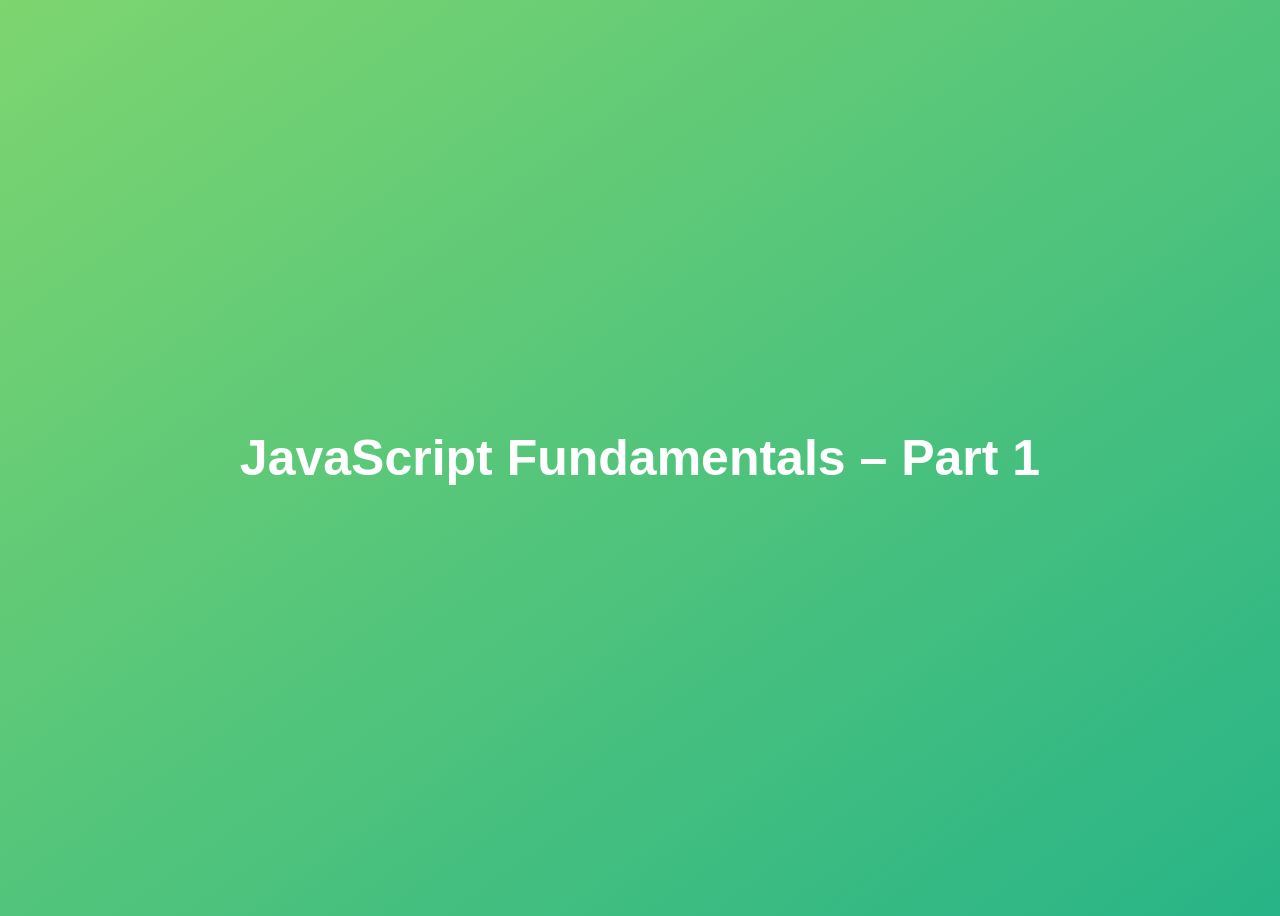
<file: 01-Fundamentals-Part-1/final/index.html>
<!DOCTYPE html>
<html lang="en">
  <head>
    <meta charset="UTF-8" />
    <meta name="viewport" content="width=device-width, initial-scale=1.0" />
    <meta http-equiv="X-UA-Compatible" content="ie=edge" />
    <title>JavaScript Fundamentals – Part 1</title>
    <style>
      body {
        height: 100vh;
        display: flex;
        align-items: center;
        background: linear-gradient(to top left, #28b487, #7dd56f);
      }
      h1 {
        font-family: sans-serif;
        font-size: 50px;
        line-height: 1.3;
        width: 100%;
        padding: 30px;
        text-align: center;
        color: white;
      }
    </style>
  </head>
  <body>
    <h1>JavaScript Fundamentals – Part 1</h1>

    <script src="script.js"></script>
  </body>
</html>
</file>
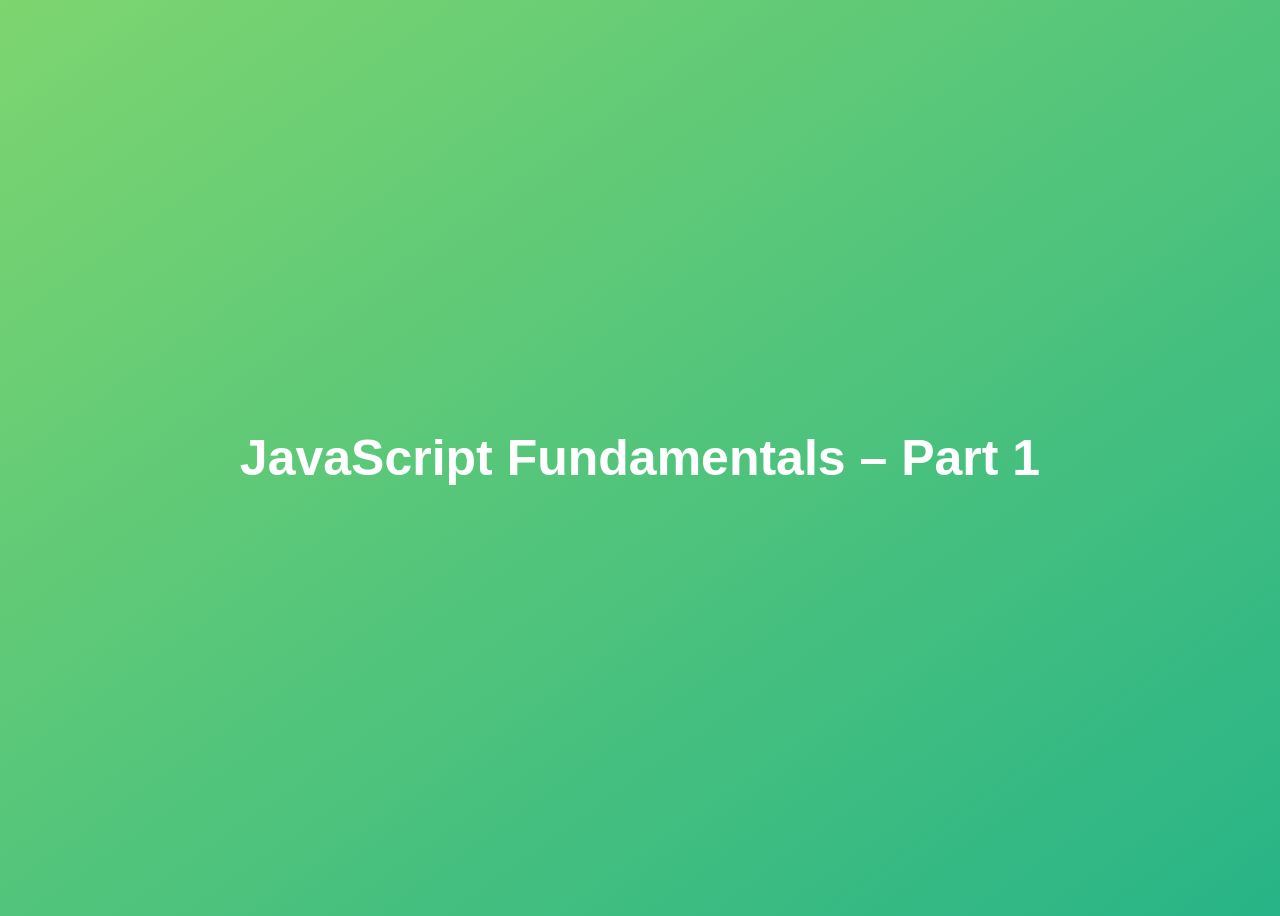
<file: 01-Fundamentals-Part-1/starter/index.html>
<!DOCTYPE html>
<html lang="en">
  <head>
    <meta charset="UTF-8" />
    <meta name="viewport" content="width=device-width, initial-scale=1.0" />
    <meta http-equiv="X-UA-Compatible" content="ie=edge" />
    <title>JavaScript Fundamentals – Part 1</title>
    <style>
      body {
        height: 100vh;
        display: flex;
        align-items: center;
        background: linear-gradient(to top left, #28b487, #7dd56f);
      }
      h1 {
        font-family: sans-serif;
        font-size: 50px;
        line-height: 1.3;
        width: 100%;
        padding: 30px;
        text-align: center;
        color: white;
      }
    </style>
  </head>
  <body>
    <h1>JavaScript Fundamentals – Part 1</h1>
    <script src="script.js"></script>
    <!-- <script src="assignment01.js"></script> -->
     <script src="coding_challenge_1.js"></script>
  </body>
</html>
</file>
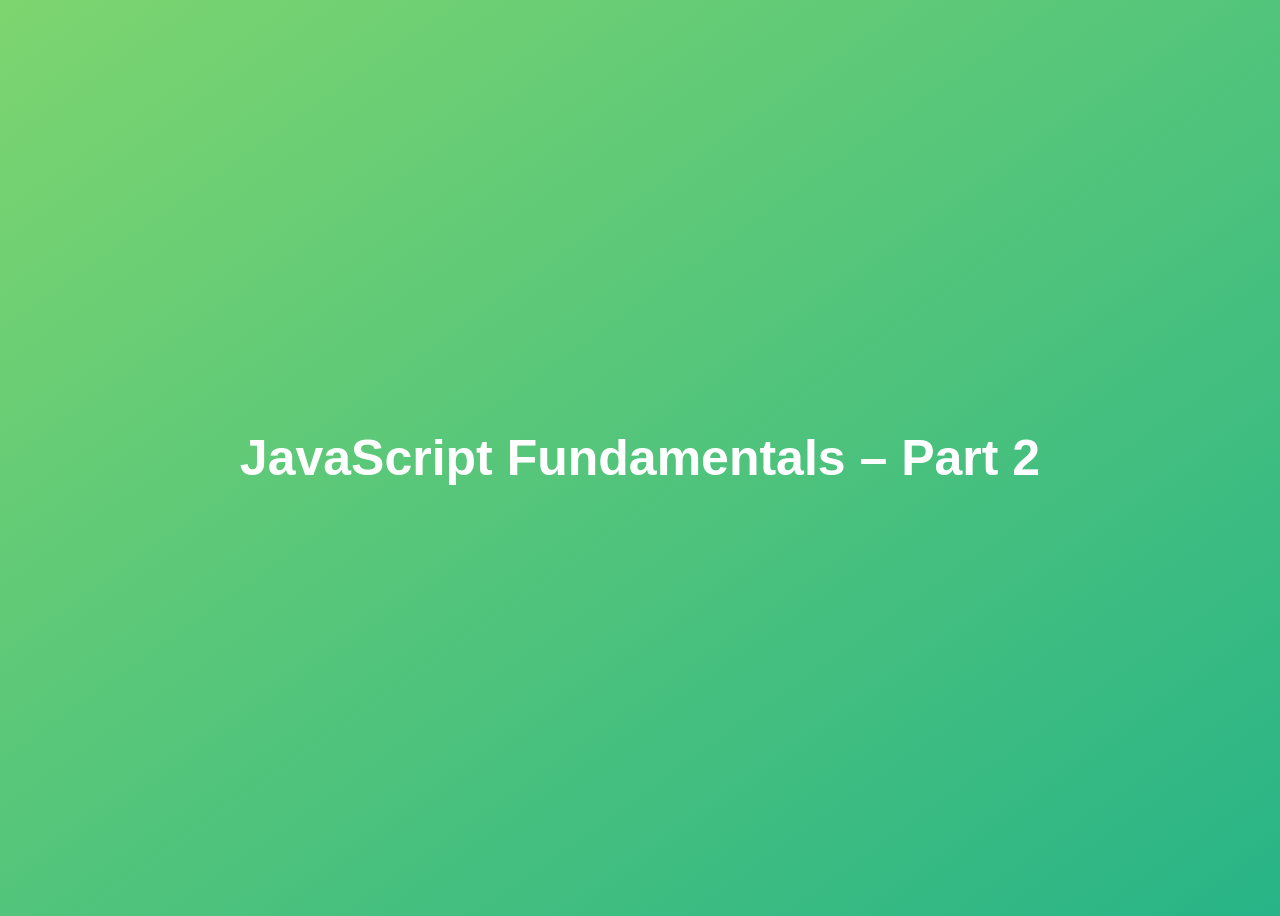
<file: 02-Fundamentals-Part-2/final/index.html>
<!DOCTYPE html>
<html lang="en">
  <head>
    <meta charset="UTF-8" />
    <meta name="viewport" content="width=device-width, initial-scale=1.0" />
    <meta http-equiv="X-UA-Compatible" content="ie=edge" />
    <title>JavaScript Fundamentals – Part 2</title>
    <style>
      body {
        height: 100vh;
        display: flex;
        align-items: center;
        background: linear-gradient(to top left, #28b487, #7dd56f);
      }
      h1 {
        font-family: sans-serif;
        font-size: 50px;
        line-height: 1.3;
        width: 100%;
        padding: 30px;
        text-align: center;
        color: white;
      }
    </style>
  </head>
  <body>
    <h1>JavaScript Fundamentals – Part 2</h1>
    <script src="script.js"></script>
  </body>
</html>
</file>
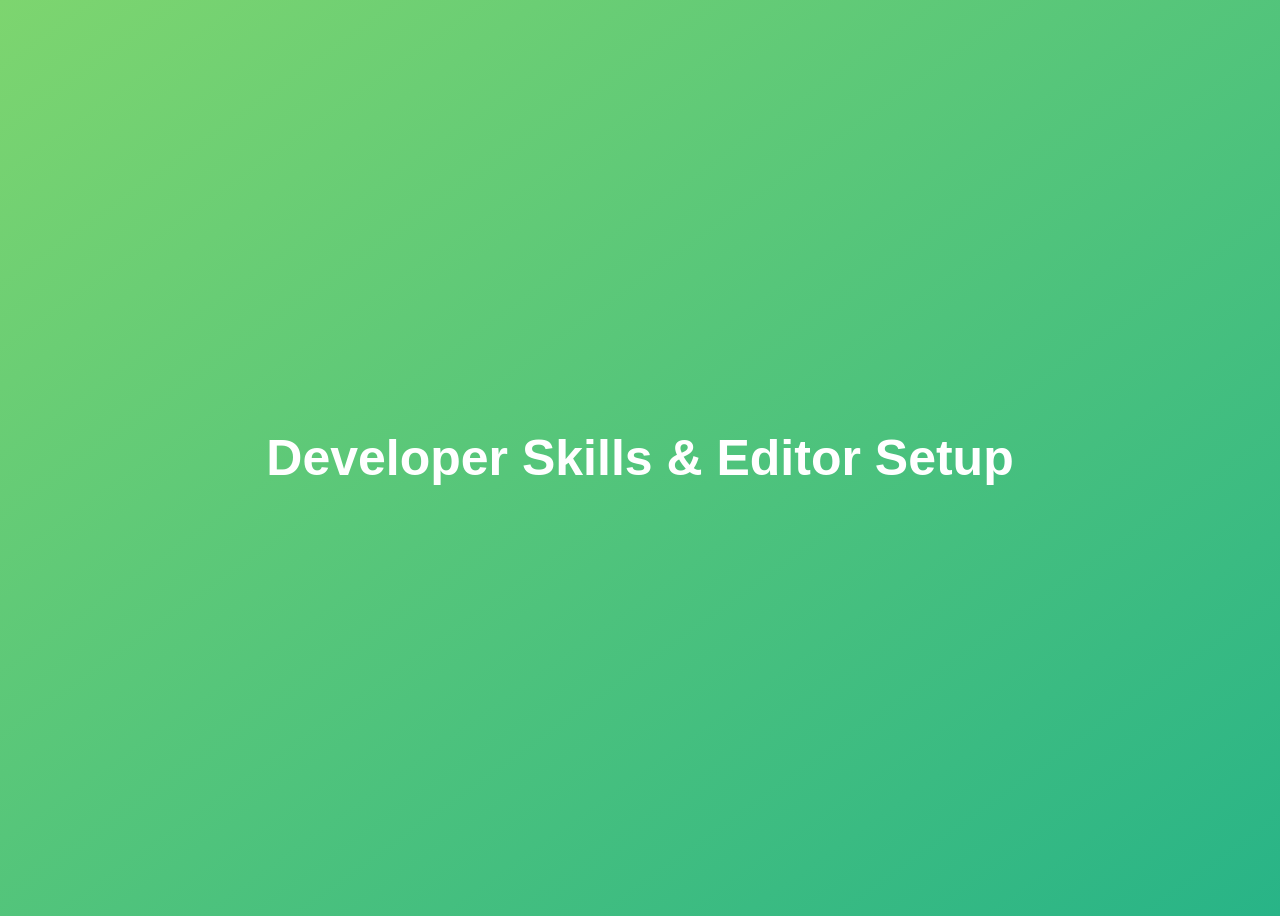
<file: 03-Developer-Skills/final/index.html>
<!DOCTYPE html>
<html lang="en">
  <head>
    <meta charset="UTF-8" />
    <meta name="viewport" content="width=device-width, initial-scale=1.0" />
    <meta http-equiv="X-UA-Compatible" content="ie=edge" />
    <title>Developer Skills & Editor Setup</title>
    <style>
      body {
        height: 100vh;
        display: flex;
        align-items: center;
        background: linear-gradient(to top left, #28b487, #7dd56f);
      }
      h1 {
        font-family: sans-serif;
        font-size: 50px;
        line-height: 1.3;
        width: 100%;
        padding: 30px;
        text-align: center;
        color: white;
      }
    </style>
  </head>
  <body>
    <h1>Developer Skills & Editor Setup</h1>
    <script src="script.js"></script>
  </body>
</html>
</file>
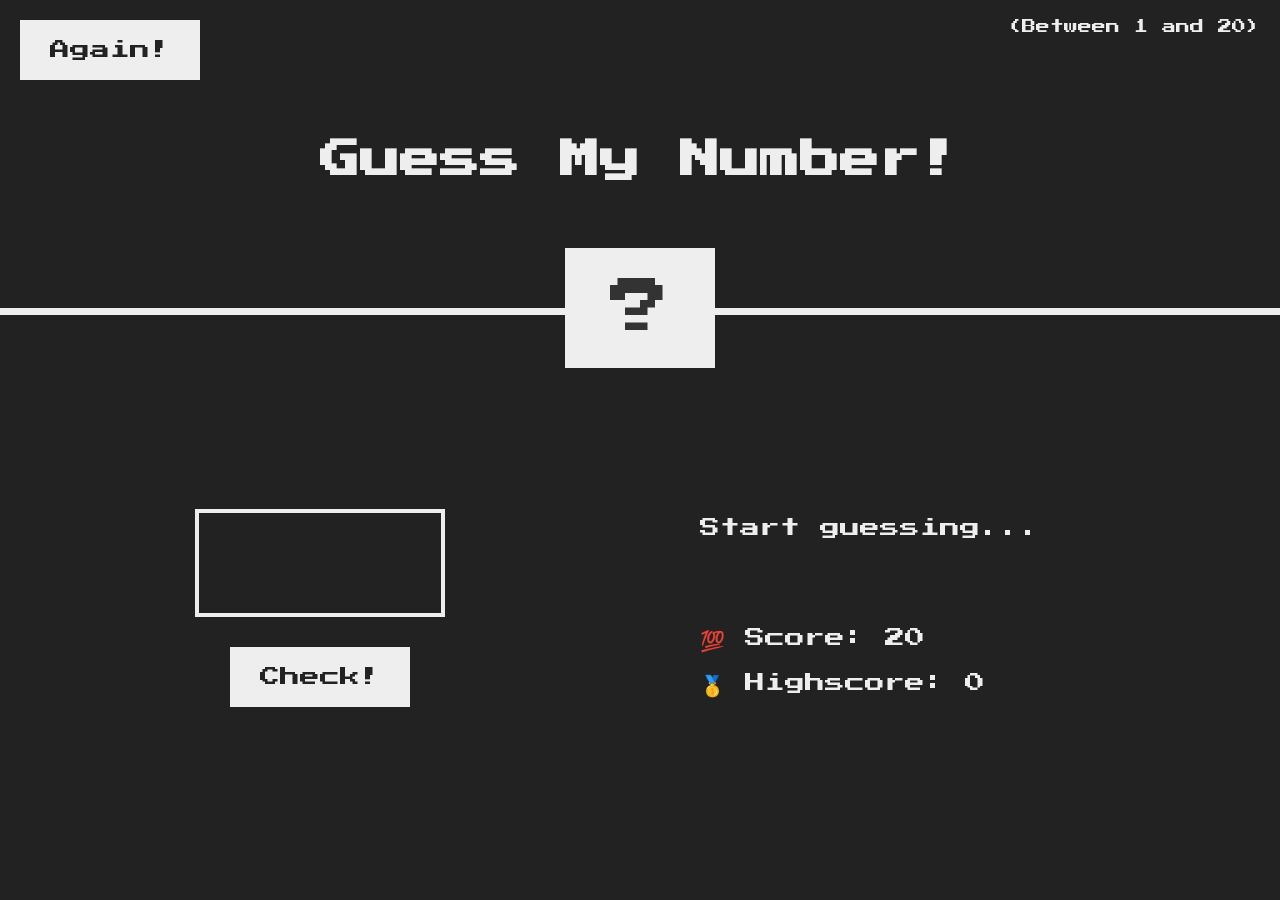
<file: 05-Guess-My-Number/final/index.html>
<!DOCTYPE html>
<html lang="en">
  <head>
    <meta charset="UTF-8" />
    <meta name="viewport" content="width=device-width, initial-scale=1.0" />
    <meta http-equiv="X-UA-Compatible" content="ie=edge" />
    <link rel="stylesheet" href="style.css" />
    <title>Guess My Number!</title>
  </head>
  <body>
    <header>
      <h1>Guess My Number!</h1>
      <p class="between">(Between 1 and 20)</p>
      <button class="btn again">Again!</button>
      <div class="number">?</div>
    </header>
    <main>
      <section class="left">
        <input type="number" class="guess" />
        <button class="btn check">Check!</button>
      </section>
      <section class="right">
        <p class="message">Start guessing...</p>
        <p class="label-score">💯 Score: <span class="score">20</span></p>
        <p class="label-highscore">
          🥇 Highscore: <span class="highscore">0</span>
        </p>
      </section>
    </main>
    <script src="script.js"></script>
  </body>
</html>
</file>
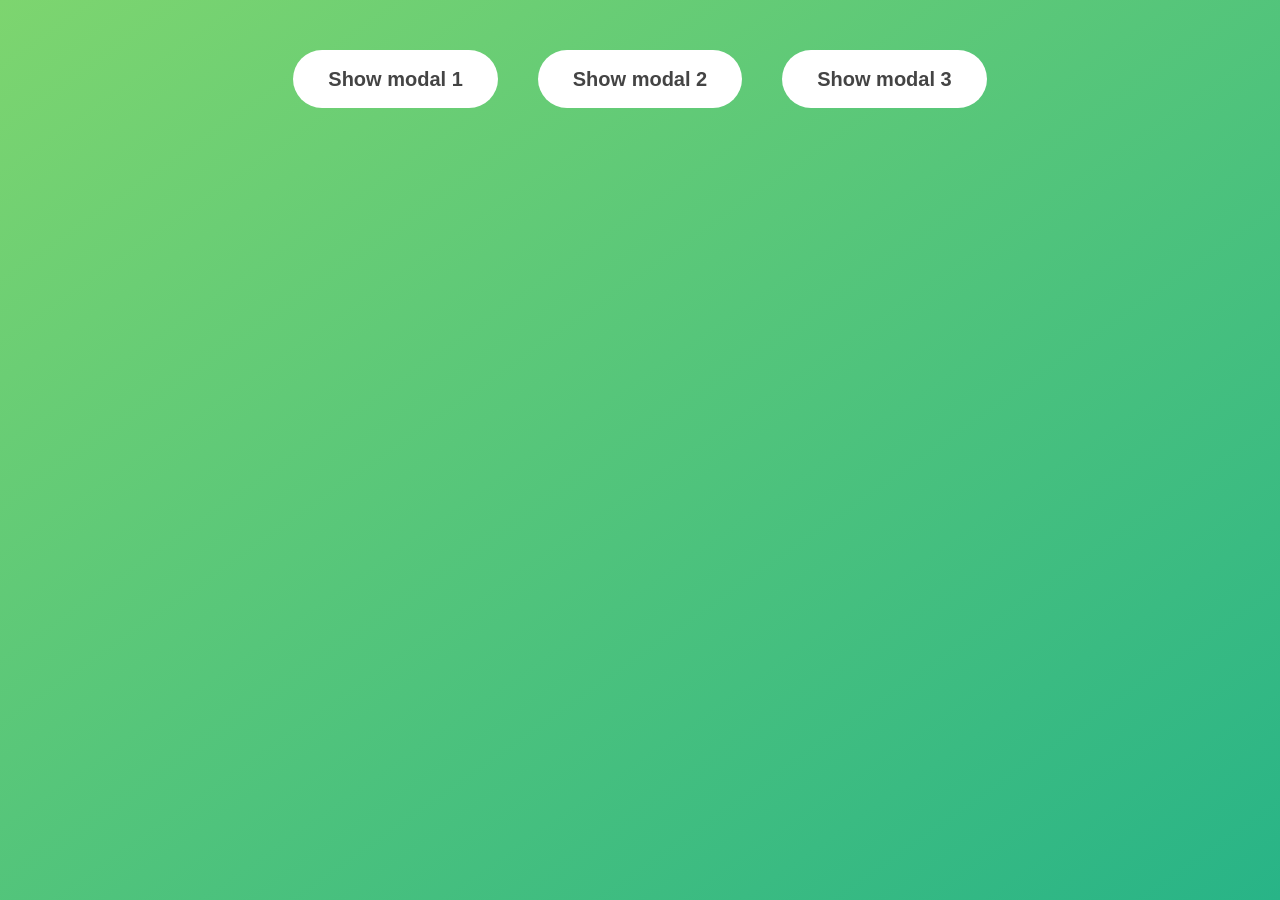
<file: 06-Modal/final/index.html>
<!DOCTYPE html>
<html lang="en">
  <head>
    <meta charset="UTF-8" />
    <meta name="viewport" content="width=device-width, initial-scale=1.0" />
    <meta http-equiv="X-UA-Compatible" content="ie=edge" />
    <link rel="stylesheet" href="style.css" />
    <title>Modal window</title>
  </head>
  <body>
    <button class="show-modal">Show modal 1</button>
    <button class="show-modal">Show modal 2</button>
    <button class="show-modal">Show modal 3</button>

    <div class="modal hidden">
      <button class="close-modal">&times;</button>
      <h1>I'm a modal window 😍</h1>
      <p>
        Lorem ipsum dolor sit amet, consectetur adipisicing elit, sed do eiusmod
        tempor incididunt ut labore et dolore magna aliqua. Ut enim ad minim
        veniam, quis nostrud exercitation ullamco laboris nisi ut aliquip ex ea
        commodo consequat. Duis aute irure dolor in reprehenderit in voluptate
        velit esse cillum dolore eu fugiat nulla pariatur. Excepteur sint
        occaecat cupidatat non proident, sunt in culpa qui officia deserunt
        mollit anim id est laborum.
      </p>
    </div>
    <div class="overlay hidden"></div>

    <script src="script.js"></script>
  </body>
</html>
</file>
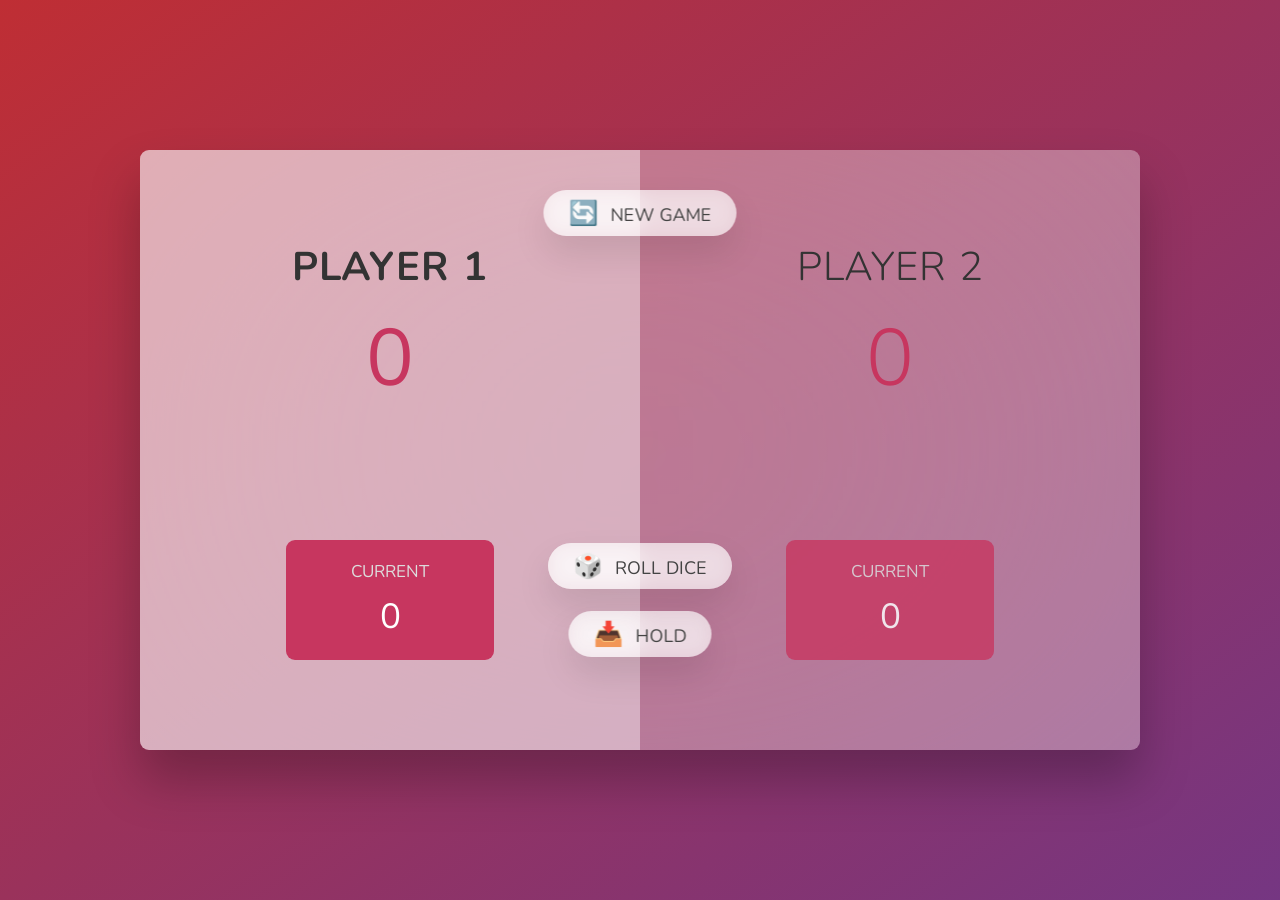
<file: 07-Pig-Game/final/index.html>
<!DOCTYPE html>
<html lang="en">
  <head>
    <meta charset="UTF-8" />
    <meta name="viewport" content="width=device-width, initial-scale=1.0" />
    <meta http-equiv="X-UA-Compatible" content="ie=edge" />
    <link rel="stylesheet" href="style.css" />
    <title>Pig Game</title>
  </head>
  <body>
    <main>
      <section class="player player--0 player--active">
        <h2 class="name" id="name--0">Player 1</h2>
        <p class="score" id="score--0">43</p>
        <div class="current">
          <p class="current-label">Current</p>
          <p class="current-score" id="current--0">0</p>
        </div>
      </section>
      <section class="player player--1">
        <h2 class="name" id="name--1">Player 2</h2>
        <p class="score" id="score--1">24</p>
        <div class="current">
          <p class="current-label">Current</p>
          <p class="current-score" id="current--1">0</p>
        </div>
      </section>

      <img src="dice-5.png" alt="Playing dice" class="dice" />
      <button class="btn btn--new">🔄 New game</button>
      <button class="btn btn--roll">🎲 Roll dice</button>
      <button class="btn btn--hold">📥 Hold</button>
    </main>
    <script src="script.js"></script>
  </body>
</html>
</file>
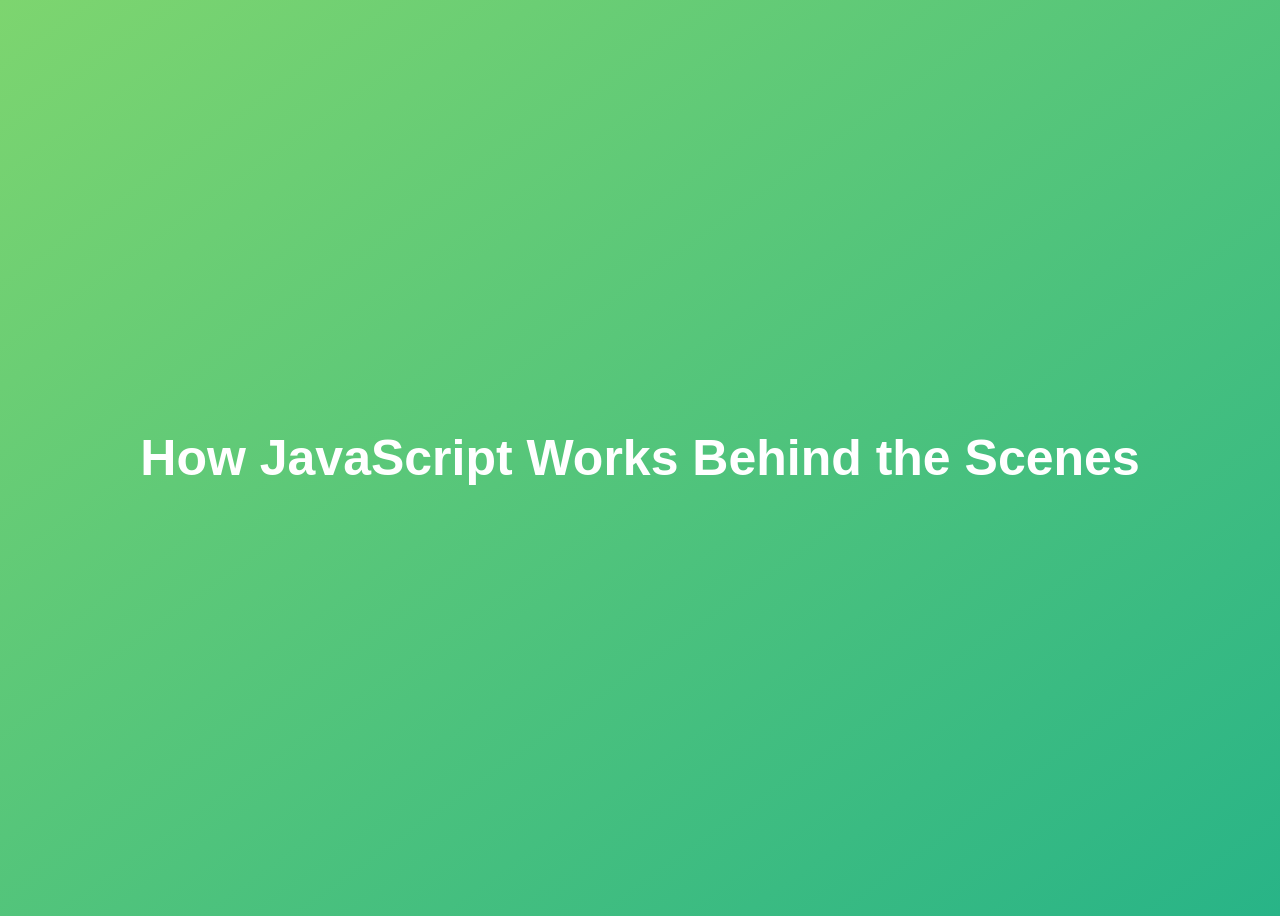
<file: 08-Behind-the-Scenes/final/index.html>
<!DOCTYPE html>
<html lang="en">
  <head>
    <meta charset="UTF-8" />
    <meta name="viewport" content="width=device-width, initial-scale=1.0" />
    <meta http-equiv="X-UA-Compatible" content="ie=edge" />
    <title>How JavaScript Works Behind the Scenes</title>
    <style>
      body {
        height: 100vh;
        display: flex;
        align-items: center;
        background: linear-gradient(to top left, #28b487, #7dd56f);
      }
      h1 {
        font-family: sans-serif;
        font-size: 50px;
        line-height: 1.3;
        width: 100%;
        padding: 30px;
        text-align: center;
        color: white;
      }
    </style>
  </head>
  <body>
    <h1>How JavaScript Works Behind the Scenes</h1>
    <script src="script.js"></script>
  </body>
</html>
</file>
<file: 05-Guess-My-Number/final/style.css>
@import url('https://fonts.googleapis.com/css?family=Press+Start+2P&display=swap');

* {
  margin: 0;
  padding: 0;
  box-sizing: inherit;
}

html {
  font-size: 62.5%;
  box-sizing: border-box;
}

body {
  font-family: 'Press Start 2P', sans-serif;
  color: #eee;
  background-color: #222;
  /* background-color: #60b347; */
}

/* LAYOUT */
header {
  position: relative;
  height: 35vh;
  border-bottom: 7px solid #eee;
}

main {
  height: 65vh;
  color: #eee;
  display: flex;
  align-items: center;
  justify-content: space-around;
}

.left {
  width: 52rem;
  display: flex;
  flex-direction: column;
  align-items: center;
}

.right {
  width: 52rem;
  font-size: 2rem;
}

/* ELEMENTS STYLE */
h1 {
  font-size: 4rem;
  text-align: center;
  position: absolute;
  width: 100%;
  top: 52%;
  left: 50%;
  transform: translate(-50%, -50%);
}

.number {
  background: #eee;
  color: #333;
  font-size: 6rem;
  width: 15rem;
  padding: 3rem 0rem;
  text-align: center;
  position: absolute;
  bottom: 0;
  left: 50%;
  transform: translate(-50%, 50%);
}

.between {
  font-size: 1.4rem;
  position: absolute;
  top: 2rem;
  right: 2rem;
}

.again {
  position: absolute;
  top: 2rem;
  left: 2rem;
}

.guess {
  background: none;
  border: 4px solid #eee;
  font-family: inherit;
  color: inherit;
  font-size: 5rem;
  padding: 2.5rem;
  width: 25rem;
  text-align: center;
  display: block;
  margin-bottom: 3rem;
}

.btn {
  border: none;
  background-color: #eee;
  color: #222;
  font-size: 2rem;
  font-family: inherit;
  padding: 2rem 3rem;
  cursor: pointer;
}

.btn:hover {
  background-color: #ccc;
}

.message {
  margin-bottom: 8rem;
  height: 3rem;
}

.label-score {
  margin-bottom: 2rem;
}
</file>
<file: 06-Modal/final/style.css>
* {
  margin: 0;
  padding: 0;
  box-sizing: inherit;
}

html {
  font-size: 62.5%;
  box-sizing: border-box;
}

body {
  font-family: sans-serif;
  color: #333;
  line-height: 1.5;
  height: 100vh;
  position: relative;
  display: flex;
  align-items: flex-start;
  justify-content: center;
  background: linear-gradient(to top left, #28b487, #7dd56f);
}

.show-modal {
  font-size: 2rem;
  font-weight: 600;
  padding: 1.75rem 3.5rem;
  margin: 5rem 2rem;
  border: none;
  background-color: #fff;
  color: #444;
  border-radius: 10rem;
  cursor: pointer;
}

.close-modal {
  position: absolute;
  top: 1.2rem;
  right: 2rem;
  font-size: 5rem;
  color: #333;
  cursor: pointer;
  border: none;
  background: none;
}

h1 {
  font-size: 2.5rem;
  margin-bottom: 2rem;
}

p {
  font-size: 1.8rem;
}

/* -------------------------- */
/* CLASSES TO MAKE MODAL WORK */
.hidden {
  display: none;
}

.modal {
  position: absolute;
  top: 50%;
  left: 50%;
  transform: translate(-50%, -50%);
  width: 70%;

  background-color: white;
  padding: 6rem;
  border-radius: 5px;
  box-shadow: 0 3rem 5rem rgba(0, 0, 0, 0.3);
  z-index: 10;
}

.overlay {
  position: absolute;
  top: 0;
  left: 0;
  width: 100%;
  height: 100%;
  background-color: rgba(0, 0, 0, 0.6);
  backdrop-filter: blur(3px);
  z-index: 5;
}
</file>
<file: 07-Pig-Game/final/style.css>
@import url('https://fonts.googleapis.com/css2?family=Nunito&display=swap');

* {
  margin: 0;
  padding: 0;
  box-sizing: inherit;
}

html {
  font-size: 62.5%;
  box-sizing: border-box;
}

body {
  font-family: 'Nunito', sans-serif;
  font-weight: 400;
  height: 100vh;
  color: #333;
  background-image: linear-gradient(to top left, #753682 0%, #bf2e34 100%);
  display: flex;
  align-items: center;
  justify-content: center;
}

/* LAYOUT */
main {
  position: relative;
  width: 100rem;
  height: 60rem;
  background-color: rgba(255, 255, 255, 0.35);
  backdrop-filter: blur(200px);
  filter: blur();
  box-shadow: 0 3rem 5rem rgba(0, 0, 0, 0.25);
  border-radius: 9px;
  overflow: hidden;
  display: flex;
}

.player {
  flex: 50%;
  padding: 9rem;
  display: flex;
  flex-direction: column;
  align-items: center;
  transition: all 0.75s;
}

/* ELEMENTS */
.name {
  position: relative;
  font-size: 4rem;
  text-transform: uppercase;
  letter-spacing: 1px;
  word-spacing: 2px;
  font-weight: 300;
  margin-bottom: 1rem;
}

.score {
  font-size: 8rem;
  font-weight: 300;
  color: #c7365f;
  margin-bottom: auto;
}

.player--active {
  background-color: rgba(255, 255, 255, 0.4);
}
.player--active .name {
  font-weight: 700;
}
.player--active .score {
  font-weight: 400;
}

.player--active .current {
  opacity: 1;
}

.current {
  background-color: #c7365f;
  opacity: 0.8;
  border-radius: 9px;
  color: #fff;
  width: 65%;
  padding: 2rem;
  text-align: center;
  transition: all 0.75s;
}

.current-label {
  text-transform: uppercase;
  margin-bottom: 1rem;
  font-size: 1.7rem;
  color: #ddd;
}

.current-score {
  font-size: 3.5rem;
}

/* ABSOLUTE POSITIONED ELEMENTS */
.btn {
  position: absolute;
  left: 50%;
  transform: translateX(-50%);
  color: #444;
  background: none;
  border: none;
  font-family: inherit;
  font-size: 1.8rem;
  text-transform: uppercase;
  cursor: pointer;
  font-weight: 400;
  transition: all 0.2s;

  background-color: white;
  background-color: rgba(255, 255, 255, 0.6);
  backdrop-filter: blur(10px);

  padding: 0.7rem 2.5rem;
  border-radius: 50rem;
  box-shadow: 0 1.75rem 3.5rem rgba(0, 0, 0, 0.1);
}

.btn::first-letter {
  font-size: 2.4rem;
  display: inline-block;
  margin-right: 0.7rem;
}

.btn--new {
  top: 4rem;
}
.btn--roll {
  top: 39.3rem;
}
.btn--hold {
  top: 46.1rem;
}

.btn:active {
  transform: translate(-50%, 3px);
  box-shadow: 0 1rem 2rem rgba(0, 0, 0, 0.15);
}

.btn:focus {
  outline: none;
}

.dice {
  position: absolute;
  left: 50%;
  top: 16.5rem;
  transform: translateX(-50%);
  height: 10rem;
  box-shadow: 0 2rem 5rem rgba(0, 0, 0, 0.2);
}

.player--winner {
  background-color: #2f2f2f;
}

.player--winner .name {
  font-weight: 700;
  color: #c7365f;
}

.hidden {
  display: none;
}
</file>
